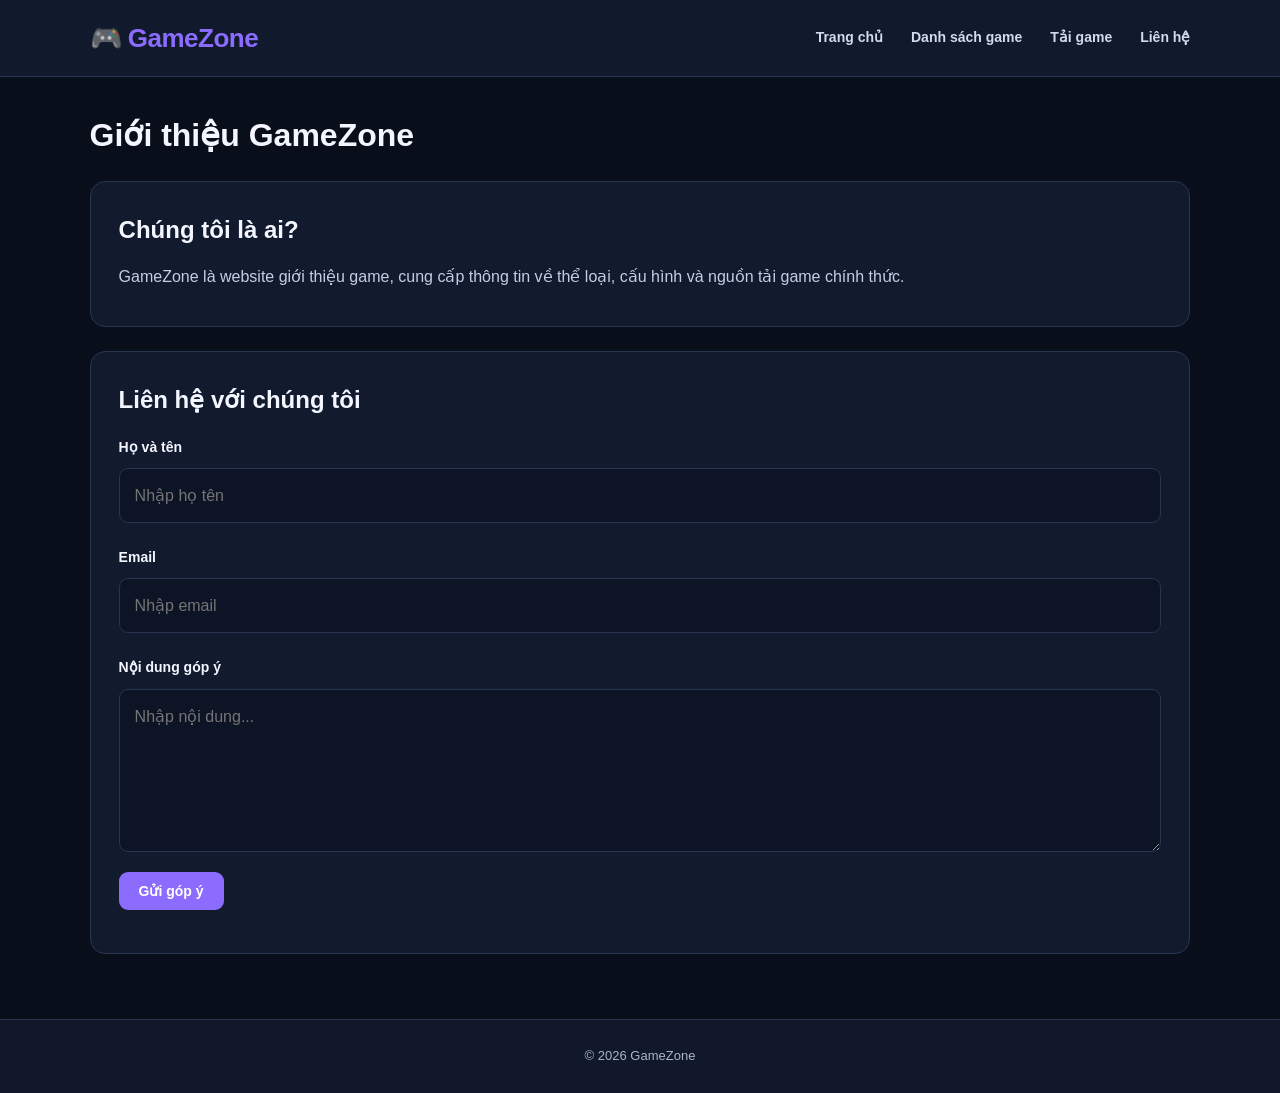
<file: about.html>
<!DOCTYPE html>
<html lang="vi">
<head>
  <meta charset="UTF-8">
  <meta name="viewport" content="width=device-width, initial-scale=1.0">
  <title>Giới thiệu - GameZone</title>
  <link rel="stylesheet" href="css/style.css">
</head>
<body>
<header>
  <a href="index.html" class="logo">🎮 GameZone</a>
  <nav>
    <a href="index.html">Trang chủ</a>
    <a href="games.html">Danh sách game</a>
    <a href="downloads.html">Tải game</a>
    <a href="about.html">Liên hệ</a>
  </nav>
</header>

<main class="container">
  <h1 class="page-title">Giới thiệu GameZone</h1>

  <div class="content-box">
    <h2>Chúng tôi là ai?</h2>
    <p>
      GameZone là website giới thiệu game, cung cấp thông tin
      về thể loại, cấu hình và nguồn tải game chính thức.
    </p>
  </div>

  <div class="content-box">
    <h2>Liên hệ với chúng tôi</h2>

    <form id="contactForm">
      <label for="name">Họ và tên</label>
      <input id="name" required placeholder="Nhập họ tên">

      <label for="email">Email</label>
      <input id="email" type="email" required
             placeholder="Nhập email">

      <label for="message">Nội dung góp ý</label>
      <textarea id="message" rows="5" required
                placeholder="Nhập nội dung..."></textarea>

      <button class="btn" type="submit">Gửi góp ý</button>
    </form>

    <p id="formStatus" role="status"></p>
  </div>
</main>

<footer>© 2026 GameZone</footer>
<script src="script.js"></script>
</body>
</html>
</file>
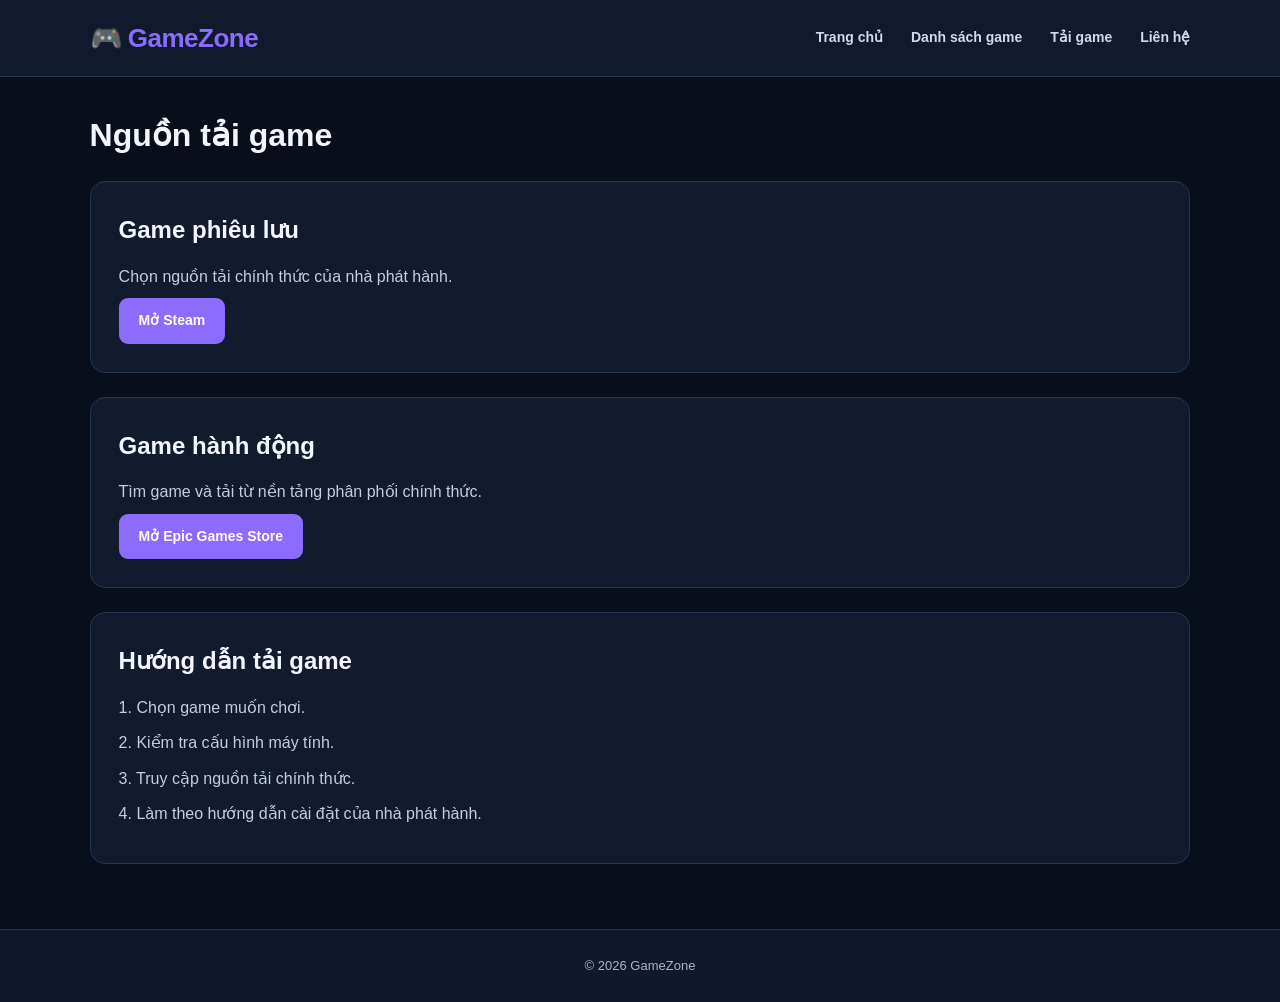
<file: downloads.html>
<!DOCTYPE html>
<html lang="vi">
<head>
  <meta charset="UTF-8">
  <meta name="viewport" content="width=device-width, initial-scale=1.0">
  <title>Tải game - GameZone</title>
  <link rel="stylesheet" href="css/style.css">
</head>
<body>
<header>
  <a href="index.html" class="logo">🎮 GameZone</a>
  <nav>
    <a href="index.html">Trang chủ</a>
    <a href="games.html">Danh sách game</a>
    <a href="downloads.html">Tải game</a>
    <a href="about.html">Liên hệ</a>
  </nav>
</header>

<main class="container">
  <h1 class="page-title">Nguồn tải game</h1>

  <div class="content-box">
    <h2>Game phiêu lưu</h2>
    <p>Chọn nguồn tải chính thức của nhà phát hành.</p>
    <a class="btn"
       href="https://store.steampowered.com/"
       target="_blank" rel="noopener noreferrer">
       Mở Steam
    </a>
  </div>

  <div class="content-box">
    <h2>Game hành động</h2>
    <p>Tìm game và tải từ nền tảng phân phối chính thức.</p>
    <a class="btn"
       href="https://store.epicgames.com/"
       target="_blank" rel="noopener noreferrer">
       Mở Epic Games Store
    </a>
  </div>

  <div class="content-box">
    <h2>Hướng dẫn tải game</h2>
    <p>1. Chọn game muốn chơi.</p>
    <p>2. Kiểm tra cấu hình máy tính.</p>
    <p>3. Truy cập nguồn tải chính thức.</p>
    <p>4. Làm theo hướng dẫn cài đặt của nhà phát hành.</p>
  </div>
</main>

<footer>© 2026 GameZone</footer>
</body>
</html>
</file>
<file: css/style.css>
/* ===== 1. THIET LAP CHUNG ===== */
* {
  margin: 0;
  padding: 0;
  box-sizing: border-box;
}

:root {
  --bg: #090e1b;
  --panel: #121b2e;
  --panel-light: #1a2740;
  --purple: #8b6cff;
  --purple-hover: #a18aff;
  --text: #f4f6ff;
  --muted: #aab6cc;
  --border: #283550;
}

body {
  font-family: "Segoe UI", Arial, sans-serif;
  background: var(--bg);
  color: var(--text);
  line-height: 1.7;
  min-height: 100vh;
}

a {
  color: inherit;
  text-decoration: none;
}

img {
  max-width: 100%;
}

/* ===== 2. THANH MENU ===== */
header {
  background: rgba(18, 27, 46, 0.97);
  border-bottom: 1px solid var(--border);
  padding: 16px 7%;
  display: flex;
  align-items: center;
  justify-content: space-between;
  gap: 24px;
  flex-wrap: wrap;
}

.logo {
  color: var(--purple);
  font-size: 26px;
  font-weight: 800;
  letter-spacing: -0.5px;
}

nav {
  display: flex;
  align-items: center;
  gap: 28px;
  flex-wrap: wrap;
}

nav a {
  color: #d2daeb;
  font-size: 14px;
  font-weight: 600;
  transition: color 0.2s;
}

nav a:hover {
  color: var(--purple-hover);
}

/* ===== 3. NOI DUNG CHINH ===== */
.container {
  width: 86%;
  max-width: 1240px;
  margin: 0 auto;
  padding-top: 38px;
}

.page-title {
  font-size: 32px;
  line-height: 1.3;
  margin-bottom: 12px;
}

.section-title {
  font-size: 25px;
  margin-bottom: 22px;
}

/* ===== 4. BANNER TRANG CHU ===== */
.hero {
  position: relative;
  overflow: hidden;
  padding: 65px 48px;
  margin-bottom: 42px;
  border: 1px solid #473c85;
  border-radius: 22px;
  background:
    radial-gradient(
      circle at 85% 20%,
      rgba(139, 108, 255, 0.36),
      transparent 35%
    ),
    linear-gradient(120deg, #1b2146, #122e49 65%, #17203c);
}

.hero h1 {
  max-width: 650px;
  font-size: clamp(32px, 4vw, 48px);
  line-height: 1.2;
  margin-bottom: 16px;
  letter-spacing: -1px;
}

.hero p {
  color: #c4cde2;
  max-width: 600px;
  margin-bottom: 26px;
}

/* ===== 5. NUT BAM ===== */
.btn {
  display: inline-flex;
  justify-content: center;
  align-items: center;
  background: var(--purple);
  color: white;
  padding: 10px 19px;
  border: 1px solid transparent;
  border-radius: 9px;
  font-size: 14px;
  font-weight: 700;
  cursor: pointer;
  transition:
    background 0.2s,
    transform 0.2s;
}

.btn:hover {
  background: var(--purple-hover);
  transform: translateY(-2px);
}

/* ===== 6. DANH SACH GAME ===== */
.game-grid {
  display: grid;
  grid-template-columns: repeat(3, minmax(0, 1fr));
  gap: 24px;
}

.game-card {
  min-width: 0;
  overflow: hidden;
  background: var(--panel);
  border: 1px solid var(--border);
  border-radius: 15px;
  padding: 12px 12px 20px;
  transition:
    transform 0.25s,
    border-color 0.25s;
}

.game-card:hover {
  transform: translateY(-5px);
  border-color: var(--purple);
}

.game-card img {
  display: block;
  width: 100%;
  height: 205px;
  object-fit: cover;
  border-radius: 9px;
}

.game-card h3 {
  font-size: 18px;
  margin: 15px 4px 5px;
}

.game-card p {
  color: var(--muted);
  font-size: 14px;
  margin: 0 4px 15px;
}

.game-card .btn {
  margin-left: 4px;
}

#search {
  margin: 20px 0 28px;
}

/* ===== 7. CAC KHUNG NOI DUNG ===== */
.content-box {
  background: var(--panel);
  border: 1px solid var(--border);
  border-radius: 15px;
  padding: 28px;
  margin: 24px 0;
}

.content-box h2,
.content-box h3 {
  margin-bottom: 12px;
}

.content-box p {
  color: #c4cde2;
  margin: 8px 0;
}

.content-box img {
  border-radius: 12px;
}

/* ===== 8. FORM LIEN HE ===== */
input,
textarea {
  display: block;
  width: 100%;
  padding: 13px 15px;
  margin: 8px 0 20px;
  border: 1px solid var(--border);
  border-radius: 9px;
  background: #0c1425;
  color: white;
  font: inherit;
}

input:focus,
textarea:focus {
  outline: 2px solid var(--purple);
  border-color: transparent;
}

label {
  font-size: 14px;
  font-weight: 600;
}

button.btn {
  font-family: inherit;
}

#formStatus {
  margin-top: 15px;
}

/* ===== 9. CHAN TRANG ===== */
footer {
  margin-top: 65px;
  padding: 25px 7%;
  text-align: center;
  background: #10182a;
  border-top: 1px solid var(--border);
  color: var(--muted);
  font-size: 13px;
}

/* ===== 10. TUONG THICH DIEN THOAI ===== */
@media (max-width: 900px) {
  header {
    padding: 16px 5%;
  }

  .container {
    width: 90%;
  }

  .game-grid {
    grid-template-columns: repeat(2, minmax(0, 1fr));
    gap: 18px;
  }

  .hero {
    padding: 45px 30px;
  }

  nav {
    gap: 18px;
  }
}

@media (max-width: 560px) {
  header {
    align-items: flex-start;
    flex-direction: column;
  }

  nav {
    gap: 12px 18px;
  }

  .container {
    width: 92%;
    padding-top: 25px;
  }

  .game-grid {
    grid-template-columns: 1fr;
  }

  .game-card img {
    height: 220px;
  }

  .hero {
    padding: 35px 22px;
    border-radius: 15px;
  }

  .content-box {
    padding: 20px;
  }

  .page-title {
    font-size: 27px;
  }
}
</file>
